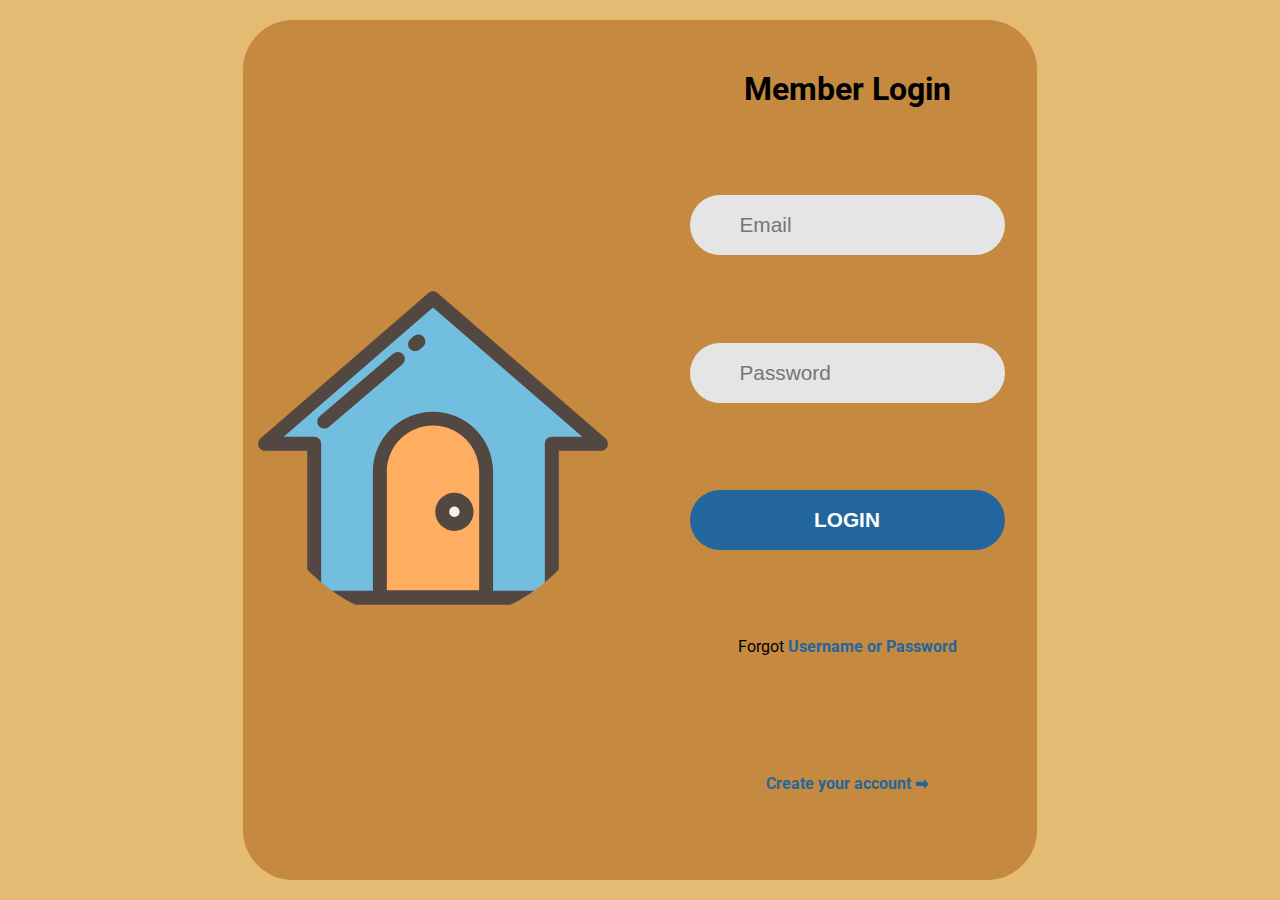
<file: login.html>
<!DOCTYPE html>
<html>
  <head>
    <meta charset="utf-8" />
    <meta http-equiv="X-UA-Compatible" content="IE=edge" />
    <title>Login</title>
    <meta name="viewport" content="width=device-width, initial-scale=1" />
    <link
      rel="stylesheet"
      href="https://use.fontawesome.com/releases/v5.3.1/css/all.css"
      integrity="sha384-mzrmE5qonljUremFsqc01SB46JvROS7bZs3IO2EmfFsd15uHvIt+Y8vEf7N7fWAU"
      crossorigin="anonymous"
    />
    <link
      href="https://fonts.googleapis.com/css?family=Roboto:300,400"
      rel="stylesheet"
    />
    <link rel="stylesheet" href="login.css" />
  </head>
  <body>
    <div id="form_wrapper">
      <div id="form_left">
        <a href="./index.html">
          <img src="./Img/house-home-svgrepo-com.svg" alt="computer icon" />
        </a>
      </div>
      <div id="form_right">
        <h1>Member Login</h1>
        <div class="input_container">
          <i class="fas fa-envelope"></i>
          <input
            placeholder="Email"
            type="email"
            name="Email"
            id="field_email"
            class="input_field"
          />
        </div>
        <div class="input_container">
          <i class="fas fa-lock"></i>
          <input
            placeholder="Password"
            type="password"
            name="Password"
            id="field_password"
            class="input_field"
          />
        </div>
        <input
          type="submit"
          value="Login"
          id="input_submit"
          class="input_field"
        />
        <span>Forgot <a href="#"> Username or Password</a></span>
        <span id="create_account">
          <a href="./signup.html">Create your account &#x27A1; </a>
        </span>
      </div>
    </div>
  </body>
</html>
</file>
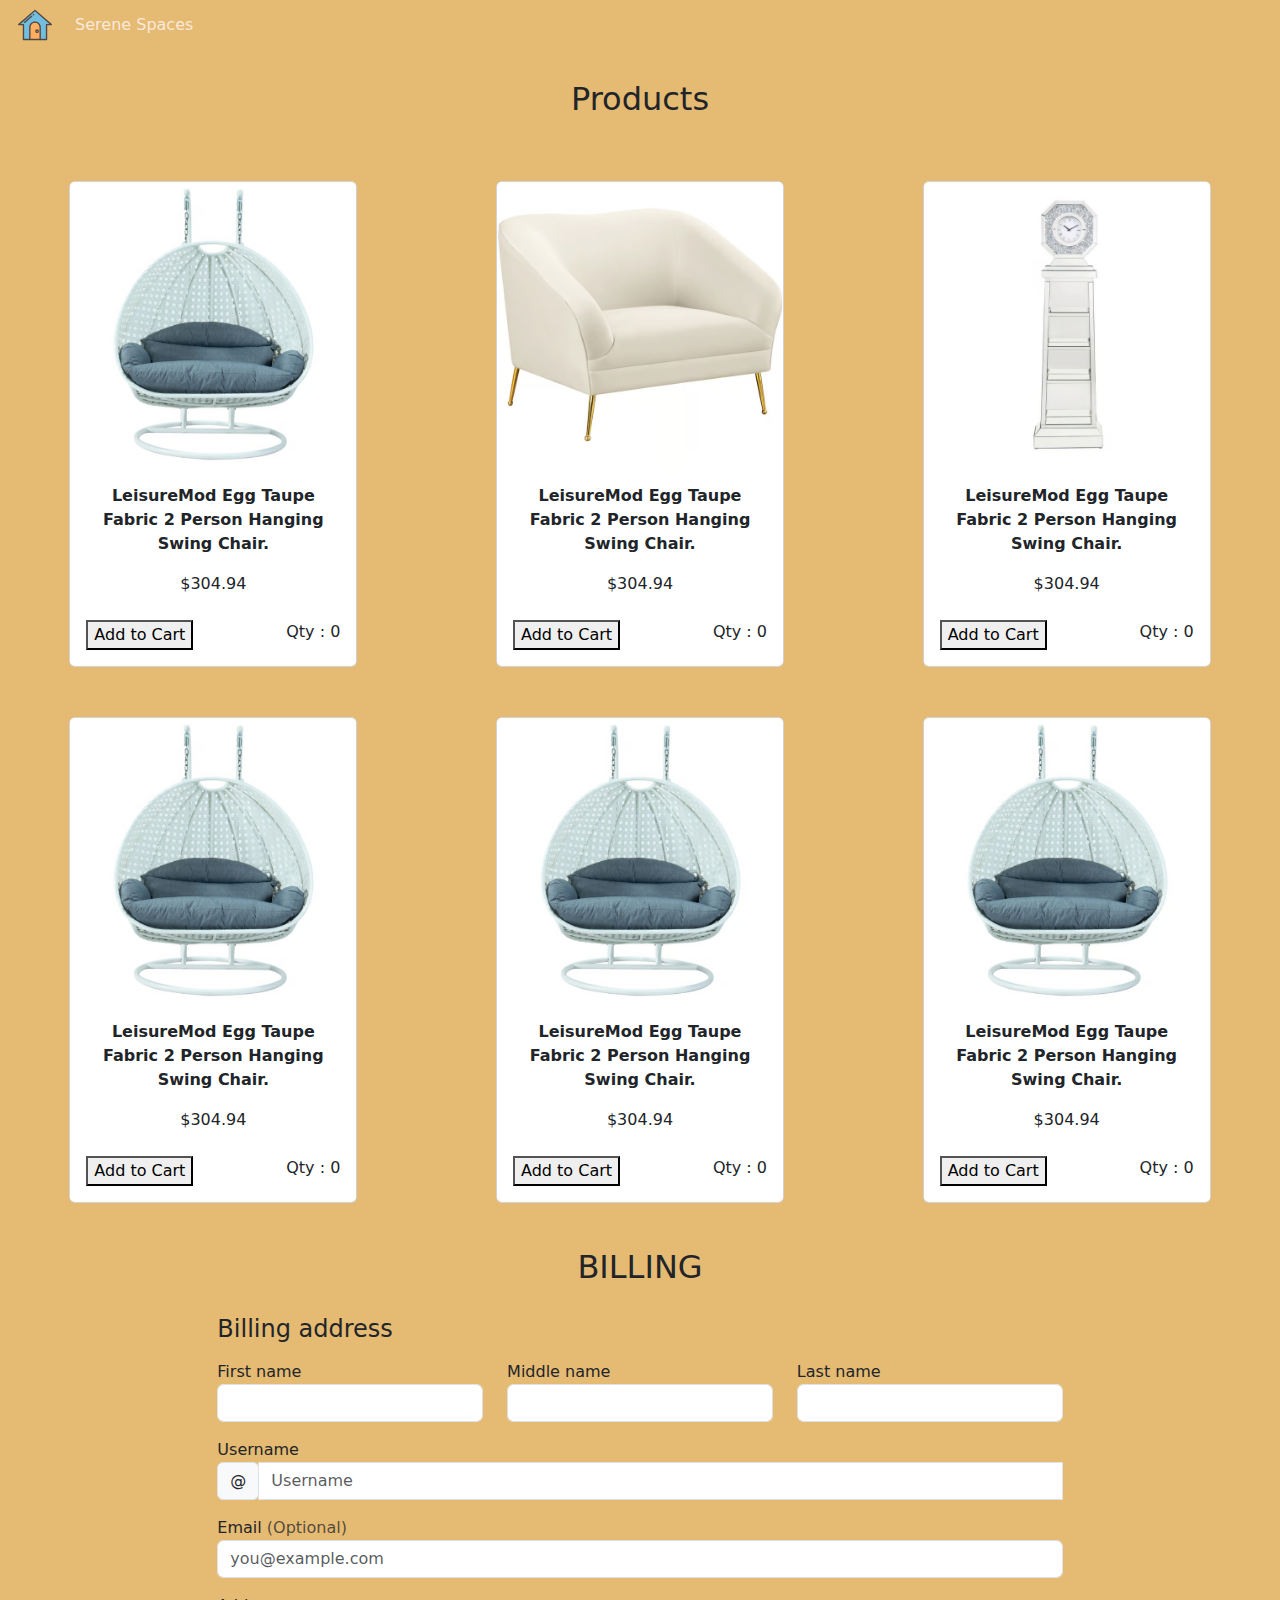
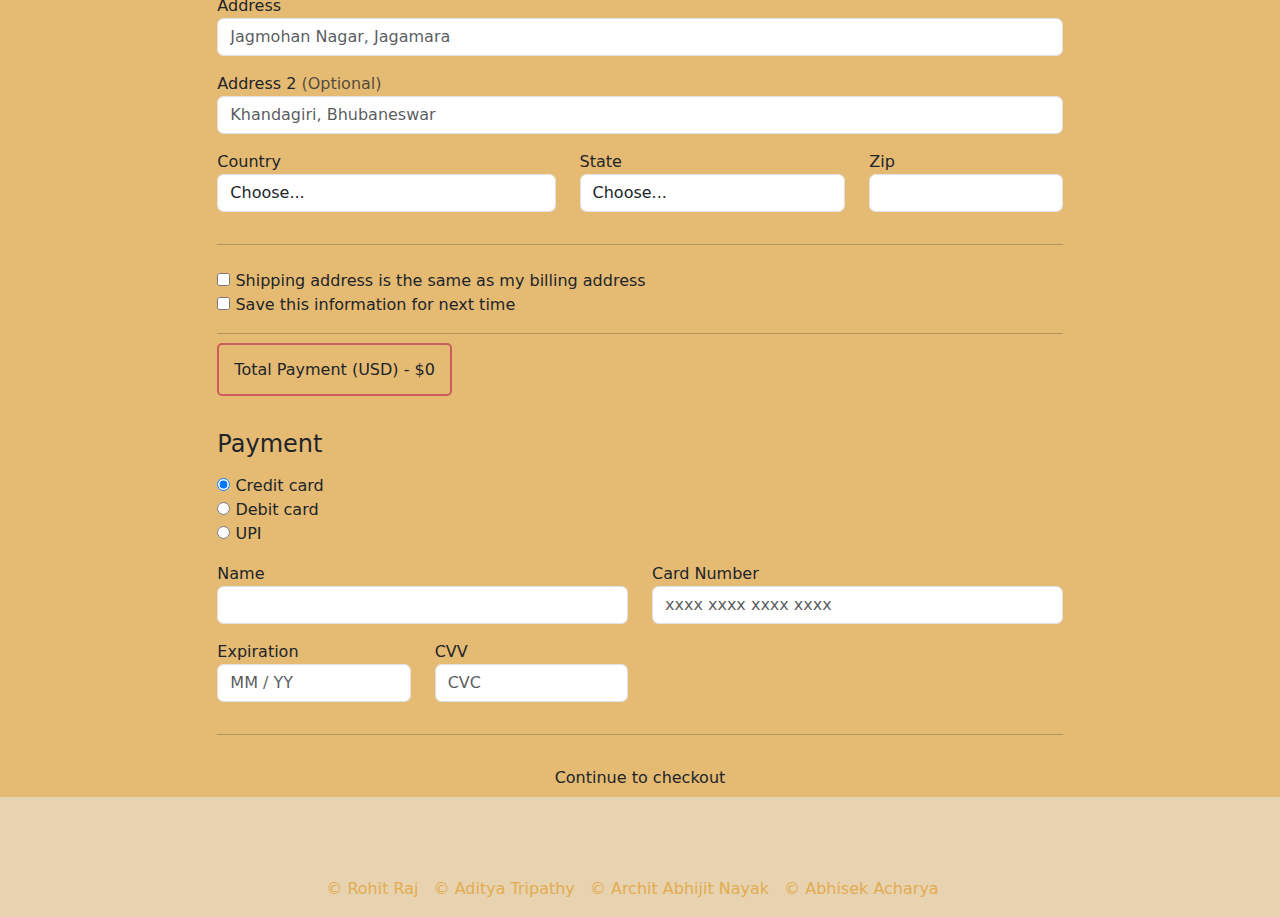
<file: shop.html>
<!DOCTYPE html>
<html lang="en">
  <head>
    <meta charset="UTF-8" />
    <meta name="viewport" content="width=device-width, initial-scale=1.0" />
    <link
      href="https://cdn.jsdelivr.net/npm/bootstrap@5.3.2/dist/css/bootstrap.min.css"
      rel="stylesheet"
    />
    <script src="https://cdn.jsdelivr.net/npm/bootstrap@5.3.2/dist/js/bootstrap.bundle.min.js"></script>
    <link rel="stylesheet" href="shopstyle.css"></script>
    <script src="j.js"></script>
    <title>Document</title>
    <script>
      $(document).ready(function(){
        $(".buynow1").click(function(){
            //alert(parseInt($("#payment-display").text()));
            let a = parseInt($("#payment-display").text());
            a += 304.94;
            $("#payment-display").html(a);
            $(".displayNos1").html(parseInt($(".displayNos1").text()) + 1);
        });

        $(".buynow2").click(function(){
            //alert(parseInt($("#payment-display").text()));
            let a = parseInt($("#payment-display").text());
            a += 304.94;
            $("#payment-display").html(a);
            $(".displayNos2").html(parseInt($(".displayNos2").text()) + 1);
        });

        $(".buynow3").click(function(){
            //alert(parseInt($("#payment-display").text()));
            let a = parseInt($("#payment-display").text());
            a += 304.94;
            $("#payment-display").html(a);
            $(".displayNos3").html(parseInt($(".displayNos3").text()) + 1);
        });

        $(".buynow4").click(function(){
            //alert(parseInt($("#payment-display").text()));
            let a = parseInt($("#payment-display").text());
            a += 304.94;
            $("#payment-display").html(a);
            $(".displayNos4").html(parseInt($(".displayNos4").text()) + 1);
        });

        $(".buynow5").click(function(){
            //alert(parseInt($("#payment-display").text()));
            let a = parseInt($("#payment-display").text());
            a += 304.94;
            $("#payment-display").html(a);
            $(".displayNos5").html(parseInt($(".displayNos5").text()) + 1);
        });

        $(".buynow6").click(function(){
            //alert(parseInt($("#payment-display").text()));
            let a = parseInt($("#payment-display").text());
            a += 304.94;
            $("#payment-display").html(a);
            $(".displayNos6").html(parseInt($(".displayNos6").text()) + 1);
        });
        
      });
    </script>
  </head>
  <body>
    <div>
    <a class="navbar-brand" id="nleft" href="index.html" style="text-align: center;">
      <img src="./Img/house-home-svgrepo-com.svg" alt="Bootstrap" width="70" height="50" style="padding: 8px;">
      <span class="titleSpan" style="color: #f9e9d9;">Serene Spaces</span>
    </a>
    </div>

    <div style="display: flex; justify-content: center; padding: 30px;">
      <h2>Products</h2>
    </div>


    <div id="MainOne" class="container-fluid" style="display: flex; justify-content: center;">
      <div class="row" >
        <div class="col" style="display: flex; justify-content: center;">
          <div class="card text-center" style="width: 18rem; margin: 25px;">
            <img src="./Img/outdoor.jpg" class="card-img-top" alt="...">
            <div class="card-body">
              <p class="card-text"><b>LeisureMod Egg Taupe Fabric 2 Person Hanging Swing Chair.</b></p>
              <span>$<span id="price">304.94</span></span>
              <br>
              <br>
              <div style="display: flex; justify-content: space-between;">
                <button type="button"  class="buynow1" id="1">Add to Cart</button>
                <soan>Qty : <span class="displayNos1"> 0 </span></soan>
              </div>
            </div>
          </div>
        </div>
        <div class="col" style="display: flex; justify-content: center;">
          <div class="card text-center" style="width: 18rem; margin: 25px;">
            <img src="./Img/chair.jpg" class="card-img-top" alt="...">
            <div class="card-body">
              <p class="card-text"><b>LeisureMod Egg Taupe Fabric 2 Person Hanging Swing Chair.</b></p>
              <span>$<span id="price">304.94</span></span>
              <br>
              <br>
              <div style="display: flex; justify-content: space-between;">
                <button type="button"  class="buynow2" >Add to Cart</button>
                <soan>Qty : <span class="displayNos2"> 0 </span></soan>
              </div>
            </div>
          </div>
        </div>

        <div class="col" style="display: flex; justify-content: center;">
          <div class="card text-center" style="width: 18rem; margin: 25px;">
            <img src="./Img/clock (1).jpg" class="card-img-top" alt="...">
            <div class="card-body">
              <p class="card-text"><b>LeisureMod Egg Taupe Fabric 2 Person Hanging Swing Chair.</b></p>
              <span>$<span id="price">304.94</span></span>
              <br>
              <br>
              <div style="display: flex; justify-content: space-between;">
                <button type="button"  class="buynow3" >Add to Cart</button>
                <soan>Qty : <span class="displayNos3"> 0 </span></soan>
              </div>
            </div>
          </div>
        </div>

        <div class="col" style="display: flex; justify-content: center;">
          <div class="card text-center" style="width: 18rem; margin: 25px;">
            <img src="./Img/outdoor.jpg" class="card-img-top" alt="...">
            <div class="card-body">
              <p class="card-text"><b>LeisureMod Egg Taupe Fabric 2 Person Hanging Swing Chair.</b></p>
              <span>$<span id="price">304.94</span></span>
              <br>
              <br>
              <div style="display: flex; justify-content: space-between;">
                <button type="button"  class="buynow4" >Add to Cart</button>
                <soan>Qty : <span class="displayNos4"> 0 </span></soan>
              </div>
            </div>
          </div>
        </div>

        <div class="col" style="display: flex; justify-content: center;">
          <div class="card text-center" style="width: 18rem; margin: 25px;">
            <img src="./Img/outdoor.jpg" class="card-img-top" alt="...">
            <div class="card-body">
              <p class="card-text"><b>LeisureMod Egg Taupe Fabric 2 Person Hanging Swing Chair.</b></p>
              <span>$<span id="price">304.94</span></span>
              <br>
              <br>
              <div style="display: flex; justify-content: space-between;">
                <button type="button"  class="buynow5" >Add to Cart</button>
                <soan>Qty : <span class="displayNos5"> 0 </span></soan>
              </div>
            </div>
          </div>
        </div>

        <div class="col" style="display: flex; justify-content: center;">
          <div class="card text-center" style="width: 18rem; margin: 25px;">
            <img src="./Img/outdoor.jpg" class="card-img-top" alt="...">
            <div class="card-body">
              <p class="card-text"><b>LeisureMod Egg Taupe Fabric 2 Person Hanging Swing Chair.</b></p>
              <span>$<span id="price">304.94</span></span>
              <br>
              <br>
              <div style="display: flex; justify-content: space-between;">
                <button type="button"  class="buynow6" >Add to Cart</button>
                <soan>Qty : <span class="displayNos6"> 0 </span></soan>
              </div>
            </div>
          </div>
        </div>

      </div>
    </div>

    <div>
      <div style="display: flex; justify-content: center; padding: 20px;">
        <h2 id="bill-title">BILLING</h2>
      </div>
      <div class="row justify-content-center versaquest-row" id="checkout">
          <div class="col-md-8 order-md-1">
              <h4 class="mb-3">Billing address</h4>
              <form class="needs-validation" novalidate="">
                  <div class="row versaquest-row">
                  <div class="col-md-4 mb-3">
                      <label for="firstName">First name</label>
                      <input type="text" class="form-control" id="firstName" placeholder="" value="" required="">
                      <div class="invalid-feedback">
                      Valid first name is required.
                      </div>
                  </div>
                  <div class="col-md-4 mb-3">
                      <label for="middleName">Middle name</label>
                      <input type="text" class="form-control" id="middleName">
                  </div>
                  <div class="col-md-4 mb-3">
                      <label for="lastName">Last name</label>
                      <input type="text" class="form-control" id="lastName" placeholder="" value="" required="">
                      <div class="invalid-feedback">
                      Valid last name is required.
                      </div>
                  </div>
                  </div>
                  <div class="mb-3">
                  <label for="username">Username</label>
                  <div class="input-group">
                      <div class="input-group-prepend">
                      <span class="input-group-text">@</span>
                      </div>
                      <input type="text" class="form-control" id="username" placeholder="Username" required="">
                      <div class="invalid-feedback" style="width: 100%;">
                      Your username is required.
                      </div>
                  </div>
                  </div>
                  <div class="mb-3">
                  <label for="email">Email <span class="text-muted">(Optional)</span></label>
                  <input type="email" class="form-control" id="email" placeholder="you@example.com">
                  <div class="invalid-feedback">
                      Please enter a valid email address for shipping updates.
                  </div>
                  </div>
                  <div class="mb-3">
                  <label for="address">Address</label>
                  <input type="text" class="form-control" id="address" placeholder="Jagmohan Nagar, Jagamara" required>
                  <div class="invalid-feedback">
                      Please enter your shipping address.
                  </div>
                  </div>
                  <div class="mb-3">
                  <label for="address2">Address 2 <span class="text-muted">(Optional)</span></label>
                  <input type="text" class="form-control" id="address2" placeholder="Khandagiri, Bhubaneswar">
                  </div>
                  <div class="row versaquest-row">
                  <div class="col-md-5 mb-3">
                      <label for="country">Country</label>
                      <select class="custom-select d-block w-100 form-control" id="country" required="">
                          <option value="">Choose...</option>
                          <option value="india">India</option>
                          <option value="south-sudan">South Sudan</option>
                      </select>
                      <div class="invalid-feedback">
                      Please select a valid country.
                      </div>
                  </div>
                  <div class="col-md-4 mb-3">
                      <label for="state">State</label>
                      <select class="custom-select d-block w-100 form-control" id="state" required="">
                          <option value="">Choose...</option>
                          
                          <option value="andaman-nicobar-islands" class="india andaman-nicobar-islands">Andaman Nicobar Islands</option>
                          <option value="andhra-pradesh" class="india andhra-pradesh">Andhra Pradesh</option>
                          <option value="arunachal-pradesh" class="india arunachal-pradesh">Arunachal Pradesh</option>
                          <option value="assam" class="india assam">Assam</option>
                          <option value="bihar" class="india bihar">Bihar</option>
                          <option value="chandigarh" class="india chandigarh">Chandigarh</option>
                          <option value="chhattisgarh" class="india chhattisgarh">Chhattisgarh</option>
                          <option value="dadra-and-nagar-haveli" class="india dadra-and-nagar-haveli">Dadra and Nagar Haveli</option>
                          <option value="daman-and-diu" class="india daman-and-diu">Daman and Diu</option>
                          <option value="delhi" class="india delhi">Delhi</option>
                          <option value="goa" class="india goa">Goa</option>
                          <option value="gujarat" class="india gujarat">Gujarat</option>
                          <option value="haryana" class="india haryana">Haryana</option>
                          <option value="himachal-pradesh" class="india himachal-pradesh">Himachal Pradesh</option>
                          <option value="jammu-and-kashmir" class="india jammu-and-kashmir">Jammu and Kashmir</option>
                          <option value="jharkhand" class="india jharkhand">Jharkhand</option>
                          <option value="karnataka" class="india karnataka">Karnataka</option>
                          <option value="kerala" class="india kerala">Kerala</option>
                          <option value="ladakh" class="india ladakh">Ladakh</option>
                          <option value="lakshadweep" class="india lakshadweep">Lakshadweep</option>
                          <option value="madhya-pradesh" class="india madhya-pradesh">Madhya Pradesh</option>
                          <option value="maharashtra" class="india maharashtra">Maharashtra</option>
                          <option value="manipur" class="india manipur">Manipur</option>
                          <option value="meghalaya" class="india meghalaya">Meghalaya</option>
                          <option value="mizoram" class="india mizoram">Mizoram</option>
                          <option value="nagaland" class="india nagaland">Nagaland</option>
                          <option value="odisha" class="india odisha">Odisha</option>
                          <option value="puducherry" class="india puducherry">Puducherry</option>
                          <option value="punjab" class="india punjab">Punjab</option>
                          <option value="rajasthan" class="india rajasthan">Rajasthan</option>
                          <option value="sikkim" class="india sikkim">Sikkim</option>
                          <option value="tamil-nadu" class="india tamil-nadu">Tamil Nadu</option>
                          <option value="telangana" class="india telangana">Telangana</option>
                          <option value="tripura" class="india tripura">Tripura</option>
                          <option value="uttar-pradesh" class="india uttar-pradesh">Uttar Pradesh</option>
                          <option value="uttarakhand" class="india uttarakhand">Uttarakhand</option>
                          <option value="west-bengal" class="india west-bengal">West Bengal</option>
                          
                          <option value="northern-bahr-el-ghazal" class="south-sudan northern-bahr-el-ghazal">Northern Bahr El Ghazal</option>
                          <option value="western-bahr-el-ghazal" class="south-sudan western-bahr-el-ghazal">Western Bahr El Ghazal</option>
                          <option value="lakes" class="south-sudan lakes">Lakes</option>
                          <option value="warrap" class="south-sudan warrap">Warrap</option>
                          <option value="western-equatoria" class="south-sudan western-equatoria">Western Equatoria</option>
                          <option value="central-equatoria" class="south-sudan central-equatoria">Central Equatoria</option>
                          <option value="eastern-equatoria" class="south-sudan eastern-equatoria">Eastern Equatoria</option>
                          <option value="jonglei" class="south-sudan jonglei">Jonglei</option>
                          <option value="unity" class="south-sudan unity">Unity</option>
                          <option value="upper-nile" class="south-sudan upper-nile">Upper Nile</option>
                      </select>
                      <div class="invalid-feedback">
                      Please provide a valid state.
                      </div>
                  </div>
                  <div class="col-md-3 mb-3">
                      <label for="zip">Zip</label>
                      <input type="text" class="form-control" id="zip" placeholder="" required="">
                      <div class="invalid-feedback">
                      Zip code required.
                      </div>
                  </div>
                  </div>
                  <hr class="mb-4">
                  <div class="custom-control custom-checkbox">
                  <input type="checkbox" class="custom-control-input" id="same-address">
                  <label class="custom-control-label" for="same-address">Shipping address is the same as my billing address</label>
                  </div>
                  <div class="custom-control custom-checkbox">
                  <input type="checkbox" class="custom-control-input" id="save-info">
                  <label class="custom-control-label" for="save-info">Save this information for next time</label>
                  </div>
                  <hr class="mb-4">
  
                  <div id="payment-total" style="display: inline; padding: 15px; border: 2px solid indianred; border-radius: 5px; align-items: center; text-align: center;">Total Payment (USD) - $<span id="payment-display">0</span></div>
  
                  <h4 class="mb-3 mt-5" id="payment-title">Payment</h4>
                  <div class="d-block my-3">
                  <div class="custom-control custom-radio">
                      <input id="credit" name="paymentMethod" type="radio" class="custom-control-input check" checked="" required="">
                      <label class="custom-control-label" for="credit">Credit card</label>
                  </div>
                  <div class="custom-control custom-radio">
                      <input id="debit" name="paymentMethod" type="radio" class="custom-control-input check " required="">
                      <label class="custom-control-label" for="debit">Debit card</label>
                  </div>
                  <div class="custom-control custom-radio">
                      <input id="upi" name="paymentMethod" type="radio" class="custom-control-input check" required="">
                      <label class="custom-control-label" for="upi">UPI</label>
                  </div>
                  </div>
                  <div class="row versaquest-row">
                  <div class="col-md-6 mb-3">
                      <label for="cc-name">Name</label>
                      <input type="text" class="form-control" id="cc-name" required>
                      <div class="invalid-feedback">
                      Name is required
                      </div>
                  </div>
                  <div class="col-md-6 mb-3">
                      <label for="cc-number">Card Number</label>
                      <input type="tel" inputmode="numeric" pattern="\d*" autocomplete="cc-number" maxlength="19" placeholder="xxxx xxxx xxxx xxxx" required class="form-control" id="cc-number">
                      <div class="invalid-feedback">
                      Card Number is required
                      </div>
                  </div>
                  </div>
                  <div class="row versaquest-row">
                  <div class="col-md-3 mb-3">
                      <label for="cc-expiration">Expiration</label>
                      <input type="text" type="tel" pattern="\d*" maxlength="7" placeholder="MM / YY" class="form-control" id="cc-expiration" required>
                      <div class="invalid-feedback">
                      Expiration Date required
                      </div>
                  </div>
                  <div class="col-md-3 mb-3">
                      <label for="cc-expiration">CVV</label>
                      <input type="text" type="tel" pattern="\d*" maxlength="4" placeholder="CVC" class="form-control" id="cc-cvv" required>
                      <div class="invalid-feedback">
                      Security Code required
                      </div>
                  </div>
                  </div>
                  <hr class="mb-4">
                  <div style="display: flex; justify-content: center;">
                  <button class="btn btn" type="button" id="checkout-button">Continue to checkout</button>
                  </div>
                </form>
          </div>
      </div>    
  
    </div>
    

    <div class="bottom">
      <div style="display: flex; justify-content: center;">
      <p class="copyright">© Rohit Raj</p>
      <p class="copyright">© Aditya Tripathy</p>
      <p class="copyright">© Archit Abhijit Nayak</p>
      <p class="copyright">© Abhisek Acharya</p>
    </div>

  </body>
</html>
</file>
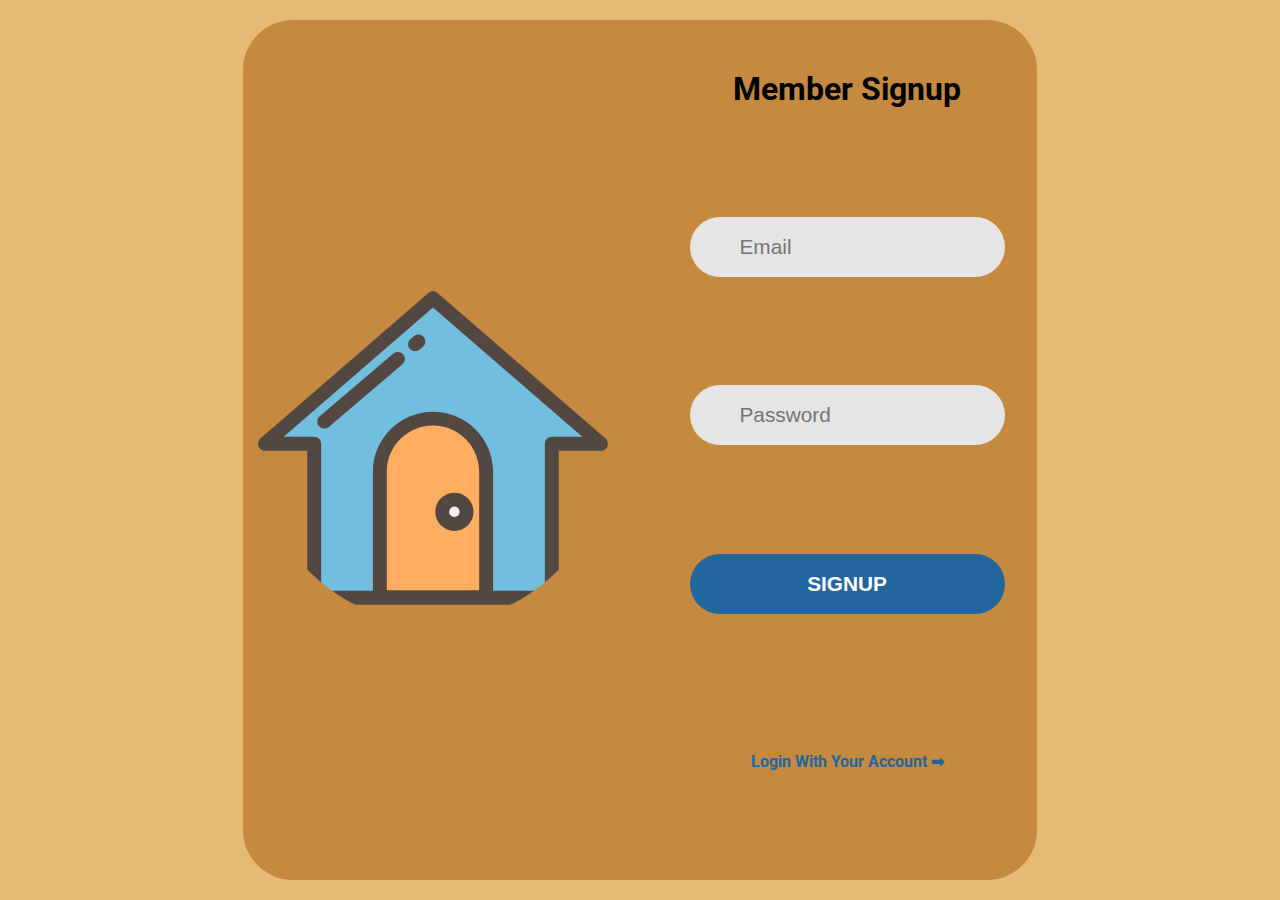
<file: signup.html>
<!DOCTYPE html>
<html>
  <head>
    <meta charset="utf-8" />
    <meta http-equiv="X-UA-Compatible" content="IE=edge" />
    <title>Login</title>
    <meta name="viewport" content="width=device-width, initial-scale=1" />
    <link
      rel="stylesheet"
      href="https://use.fontawesome.com/releases/v5.3.1/css/all.css"
      integrity="sha384-mzrmE5qonljUremFsqc01SB46JvROS7bZs3IO2EmfFsd15uHvIt+Y8vEf7N7fWAU"
      crossorigin="anonymous"
    />
    <link
      href="https://fonts.googleapis.com/css?family=Roboto:300,400"
      rel="stylesheet"
    />
    <link rel="stylesheet" href="login.css" />
  </head>
  <body>
    <div id="form_wrapper">
      <div id="form_left">
        <a href="./index.html">
          <img src="./Img/house-home-svgrepo-com.svg" alt="computer icon" />
        </a>
      </div>
      <div id="form_right">
        <h1>Member Signup</h1>
        <div class="input_container">
          <i class="fas fa-envelope"></i>
          <input
            placeholder="Email"
            type="email"
            name="Email"
            id="field_email"
            class="input_field"
          />
        </div>
        <div class="input_container">
          <i class="fas fa-lock"></i>
          <input
            placeholder="Password"
            type="password"
            name="Password"
            id="field_password"
            class="input_field"
          />
        </div>
        <input
          type="submit"
          value="Signup"
          id="input_submit"
          class="input_field"
        />
        <span id="create_account">
          <a href="./login.html">Login With Your Account &#x27A1; </a>
        </span>
      </div>
    </div>
  </body>
</html>
</file>
<file: login.css>
:root {
  --form_bg: #c58940;
  --input_bg: #e5e5e5;
  --input_hover: #eaeaea;
  --submit_bg: #23669e;
  --submit_hover: #2e56ac;
  --icon_color: #6b6b6b;
}
body {
  /* make the body full height*/
  height: 100vh;
  /* set our custom font */
  font-family: "Roboto", sans-serif;
  /* create a linear gradient*/
  background-color: #e5ba73;
  display: flex;
}
* {
  padding: 0;
  margin: 0;
  box-sizing: border-box;
}

#form_wrapper {
  width: 1000px;
  height: 700px;
  /* this will help us center it*/
  margin: auto;
  background-color: var(--form_bg);
  border-radius: 50px;
  /* make it a grid container*/
  display: grid;
  /* with two columns of same width*/
  grid-template-columns: 1fr 1fr;
  /* with a small gap in between them*/
  grid-gap: 5vw;
  /* add some padding around */
  padding: 15px;
  margin-top: 20px;
  margin-bottom: 20px;
}

#form_left {
  /* center the image */
  display: flex;
  justify-content: center;
  align-items: center;
}

#form_left img {
  width: 350px;
  height: 350px;
  border-radius: 100%;
}

#form_right {
  display: grid;
  /* single column layout */
  grid-template-columns: 1fr;
  /* have some gap in between elements*/
  grid-gap: 20px;
  padding: 10% 5%;
}

h1,
span {
  text-align: center;
}
span a:hover {
  text-decoration: underline;
}

.input_container {
  background-color: var(--input_bg);
  /* vertically align icon and text inside the div*/
  display: flex;
  align-items: center;
  padding-left: 20px;
}

.input_container:hover {
  background-color: var(--input_hover);
}

.input_container,
#input_submit {
  height: 60px;
  /* make the borders more round */
  border-radius: 30px;
  width: 100%;
}

.input_field {
  /* customize the input tag with lighter font and some padding*/
  color: var(--icon_color);
  background-color: inherit;
  width: 90%;
  border: none;
  font-size: 1.3rem;
  font-weight: 400;
  padding-left: 30px;
}

.input_field:hover,
.input_field:focus {
  /* remove the outline */
  outline: none;
}

#input_submit {
  /* submit button has a different color and different padding */
  background-color: var(--submit_bg);
  padding-left: 0;
  font-weight: bold;
  color: white;
  text-transform: uppercase;
}

#input_submit:hover {
  background-color: rgb(46, 194, 46);
  cursor: pointer;
}

/* shift it a bit lower */
#create_account {
  display: block;
  position: relative;
  top: 30px;
}

a {
  /* remove default underline */
  text-decoration: none;
  color: var(--submit_bg);
  font-weight: bold;
}

a:hover {
  color: var(--submit_hover);
}

i {
  color: var(--icon_color);
}

#form_wrapper {
  width: auto;
  height: auto;
}

/* make it responsive */
@media screen and (max-width: 768px) {
  /* make the layout  a single column and add some margin to the wrapper */
  #form_wrapper {
    grid-template-columns: 1fr;
    margin-left: 10px;
    margin-right: 10px;
  }
  /* on small screen we don't display the image */
  #form_left {
    display: none;
  }
}
</file>
<file: shopstyle.css>
body {
  background-color: #e5ba73;
}
#div1 {
  margin-top: 60px;
  text-align: left;
  font-family: Georgia, "Times New Roman", Times, serif;
}
#btn1 {
  font-family: "Gill Sans", "Gill Sans MT", Calibri, "Trebuchet MS", sans-serif;
}
.h1a {
  font-size: 40;
}
h3 {
  font-family: Georgia, "Times New Roman", Times, serif;
}

.nav-link {
  color: #f5e2ce;
}
#nav1.scrolled {
  background-color: rgb(82, 80, 80) !important;
  transition: background-color 300ms linear;
  color: #f5e2ce;
}
#nav1.scrolled :hover {
  color: #6db9ef;
}
.img1 {
  width: 200px;
}
.div3 {
  background-color: #c58940;
  padding: 16px;
}
.div2 {
  background-color: whitesmoke;
  padding: 40px;
  border: 2px solid goldenrod;
  margin: 20px;
  box-shadow: 0 4px 8px 0 rgba(0, 0, 0, 0.2);
  width: 400px;
  height: 400px;
  cursor: pointer;
}

.bottom {
  background-color: #e7d3af;
  margin: 0;
  padding-top: 80px;
  padding-bottom: 0px;
}

.copyright {
  color: #e3ab52;
  padding-right: 15px;
}

.mainImg {
  width: 100%;
}

.homepageimg {
  width: 60%;
}

.autoTextDiv {
  margin-left: 50;
  margin-top: 120;
  margin-right: 30;
}

@media screen and (max-width: 390px) {
  #home {
    display: none;
  }
}

@media screen and (max-width: 900px) {
  #MainOne {
    margin: auto;
  }
}
</file>
